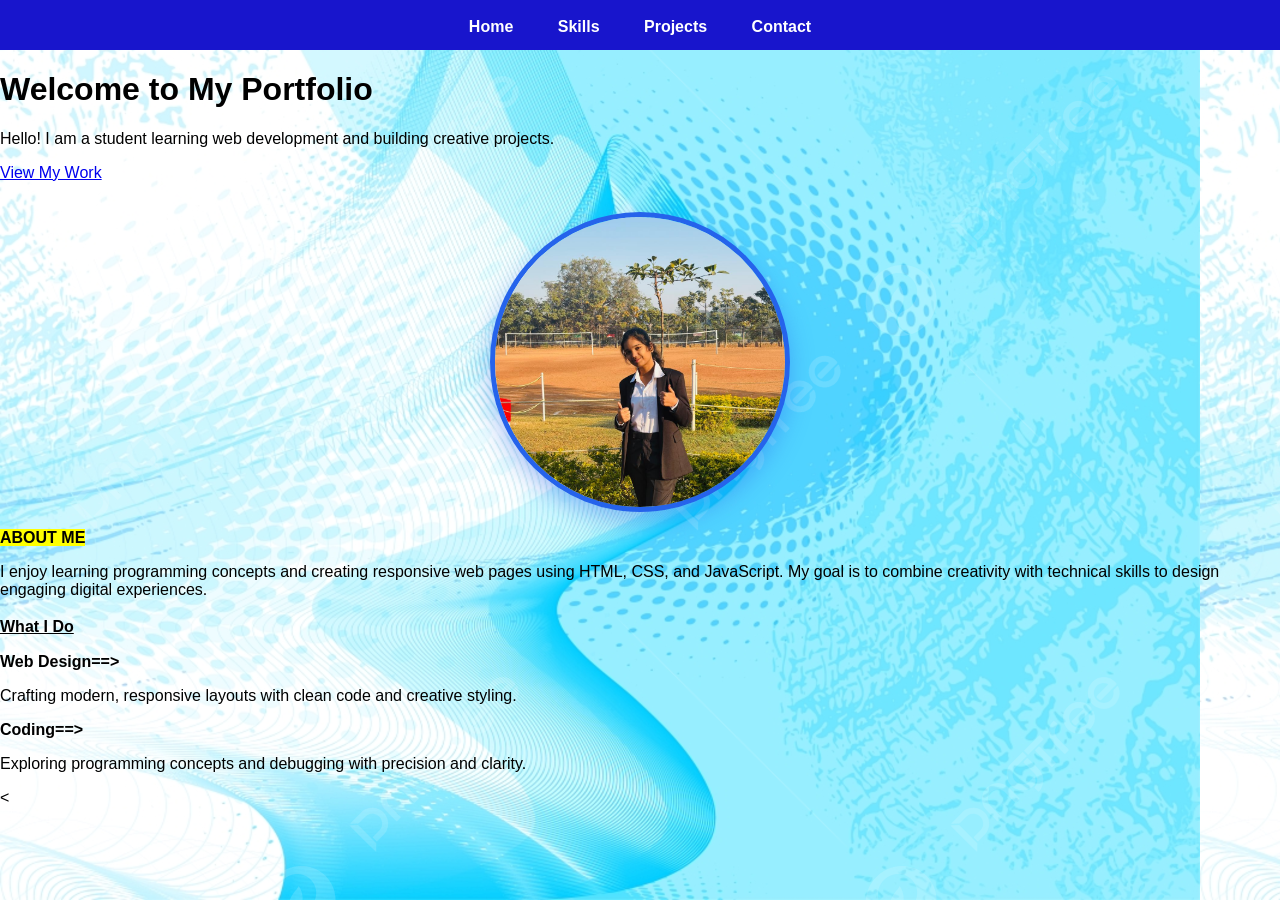
<file: index.html>
<!DOCTYPE html>
<html lang="en">
<head>
    <meta charset="UTF-8">
    <title>My Portfolio - Home</title>
    <link rel="stylesheet" href="styles.css">
</head>
<body>
<nav>
    <ul>
        <li><a href="index.html"> Home</a></li>
        <li><a href="skills.html"> Skills</a></li>
        <li><a href="projects.html"> Projects</a></li>
        <li><a href="contact.html"> Contact</a></li>
    </ul>
</nav>
<header class="hero">
    <div class="hero-content">
        <h1 style="font-size: xx-large;">Welcome to My Portfolio</h1>
        <p></p>Hello! I am a student learning web development and building creative projects.</p>
        <a href="projects.html" class="btn">View My Work</a>
    </div>
</header>
<section class="about">
    <div class="photo-container">
        <img src="niharika.jpeg" alt="My Photo">
    </div>
    <div class="about-text">
        <h2><mark><bold>ABOUT ME</bold></mark> </h2>
        <p>I enjoy learning programming concepts and creating responsive web pages using HTML, CSS, and JavaScript. My goal is to combine creativity with technical skills to design engaging digital experiences.</p>
    </div>
</section>

<section class="highlights">
    <h1 style="font-size: larger;"><u>What I Do</u></h1>
    <div class="cards">
        <div class="card">
            <h3> Web Design==></h3>
            <p>Crafting modern, responsive layouts with clean code and creative styling.</p>
        </div>
        <div class="card">
            <h3> Coding==></h3>
            <p>Exploring programming concepts and debugging with precision and clarity.</p>
        </div>
        
    </div>
</section>


<
</body>
</html>
</file>
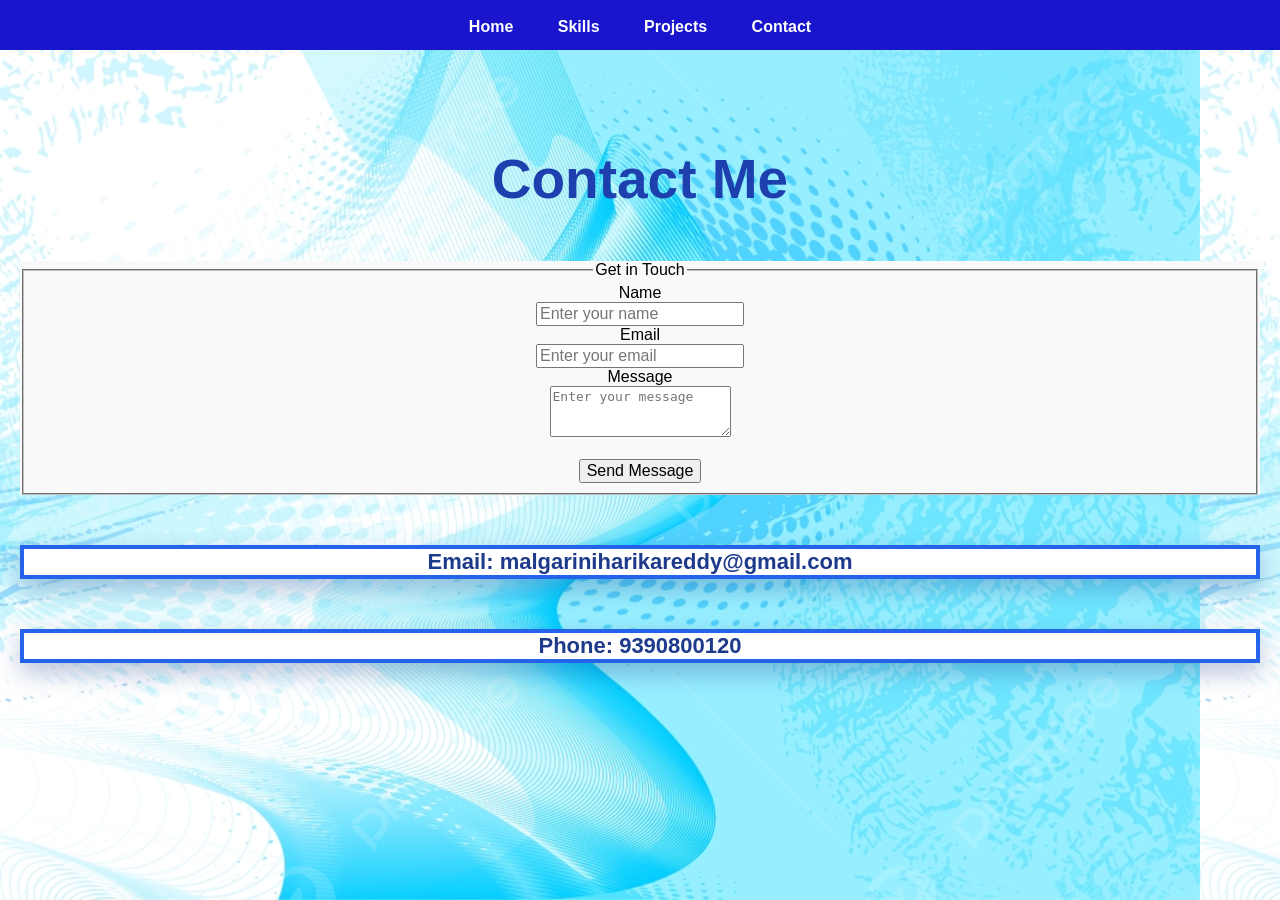
<file: contact.html>
<!DOCTYPE html>
<html>
<head>
    <title>My Portfolio - Contact</title>
    <link rel="stylesheet" href="styles.css">
</head>
<body>

<nav>
    <ul>
        <li><a href="index.html">Home</a></li>
        <li><a href="skills.html">Skills</a></li>
        <li><a href="projects.html">Projects</a></li>
        <li><a href="contact.html">Contact</a></li>
    </ul>
</nav>

<div class="container">
    <h1>Contact Me</h1>
<div class="form">
    <form class="form">
        <fieldset>
            <legend>Get in Touch</legend>
            <label>Name</label><br>
            <input type="text" placeholder="Enter your name">
        <br>
            <label>Email</label><br>
            <input type="email" placeholder="Enter your email">
        

        <br>
            <label>Message</label><br>
            <textarea rows="3" placeholder="Enter your message"></textarea>
        <br>

        <br>
            <input type="submit" value="Send Message">
        <br>
        </fieldset>
    </form>
</div>

    <p>Email: malgariniharikareddy@gmail.com</p>
    <p>Phone: 9390800120</p>
</div>




</body>
</html>
</file>
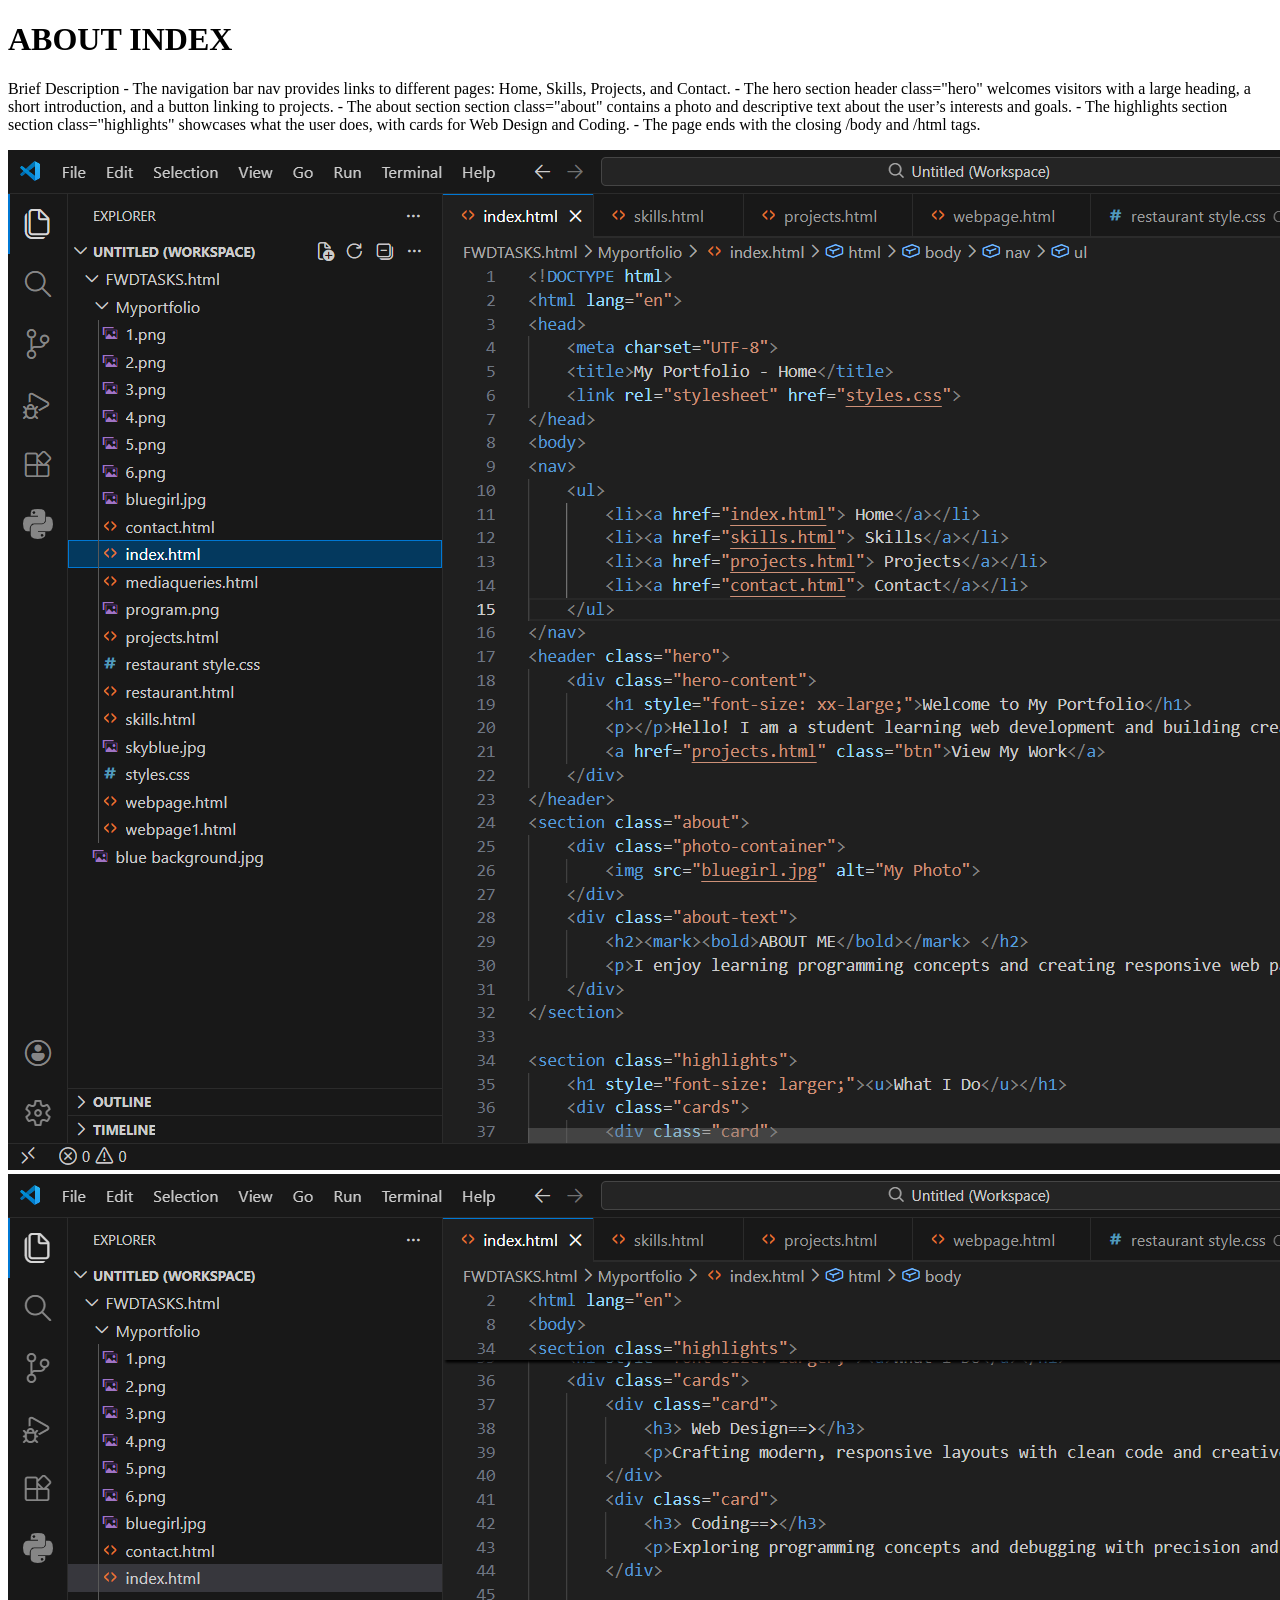
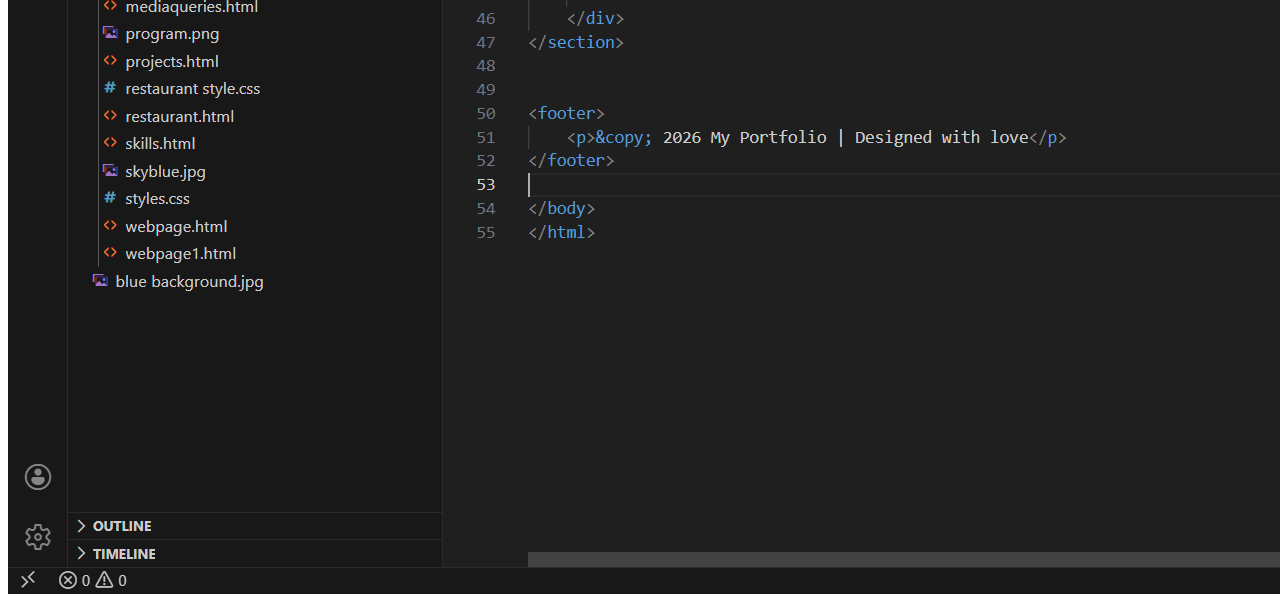
<file: index1.html>
<!DOCTYPE html>
<html>
    <h1> ABOUT INDEX</h1>
    <p> Brief Description
- The navigation bar nav provides links to different pages: Home, Skills, Projects, and Contact.
- The hero section header class="hero" welcomes visitors with a large heading, a short introduction, and a button linking to projects.
- The about section section class="about" contains a photo and descriptive text about the user’s interests and goals.
- The highlights section section class="highlights" showcases what the user does, with cards for Web Design and Coding.
- The page ends with the closing /body and /html tags.
</p>
    <img src="IN1.png">
    <img src="IN2.png">
</html>
</file>
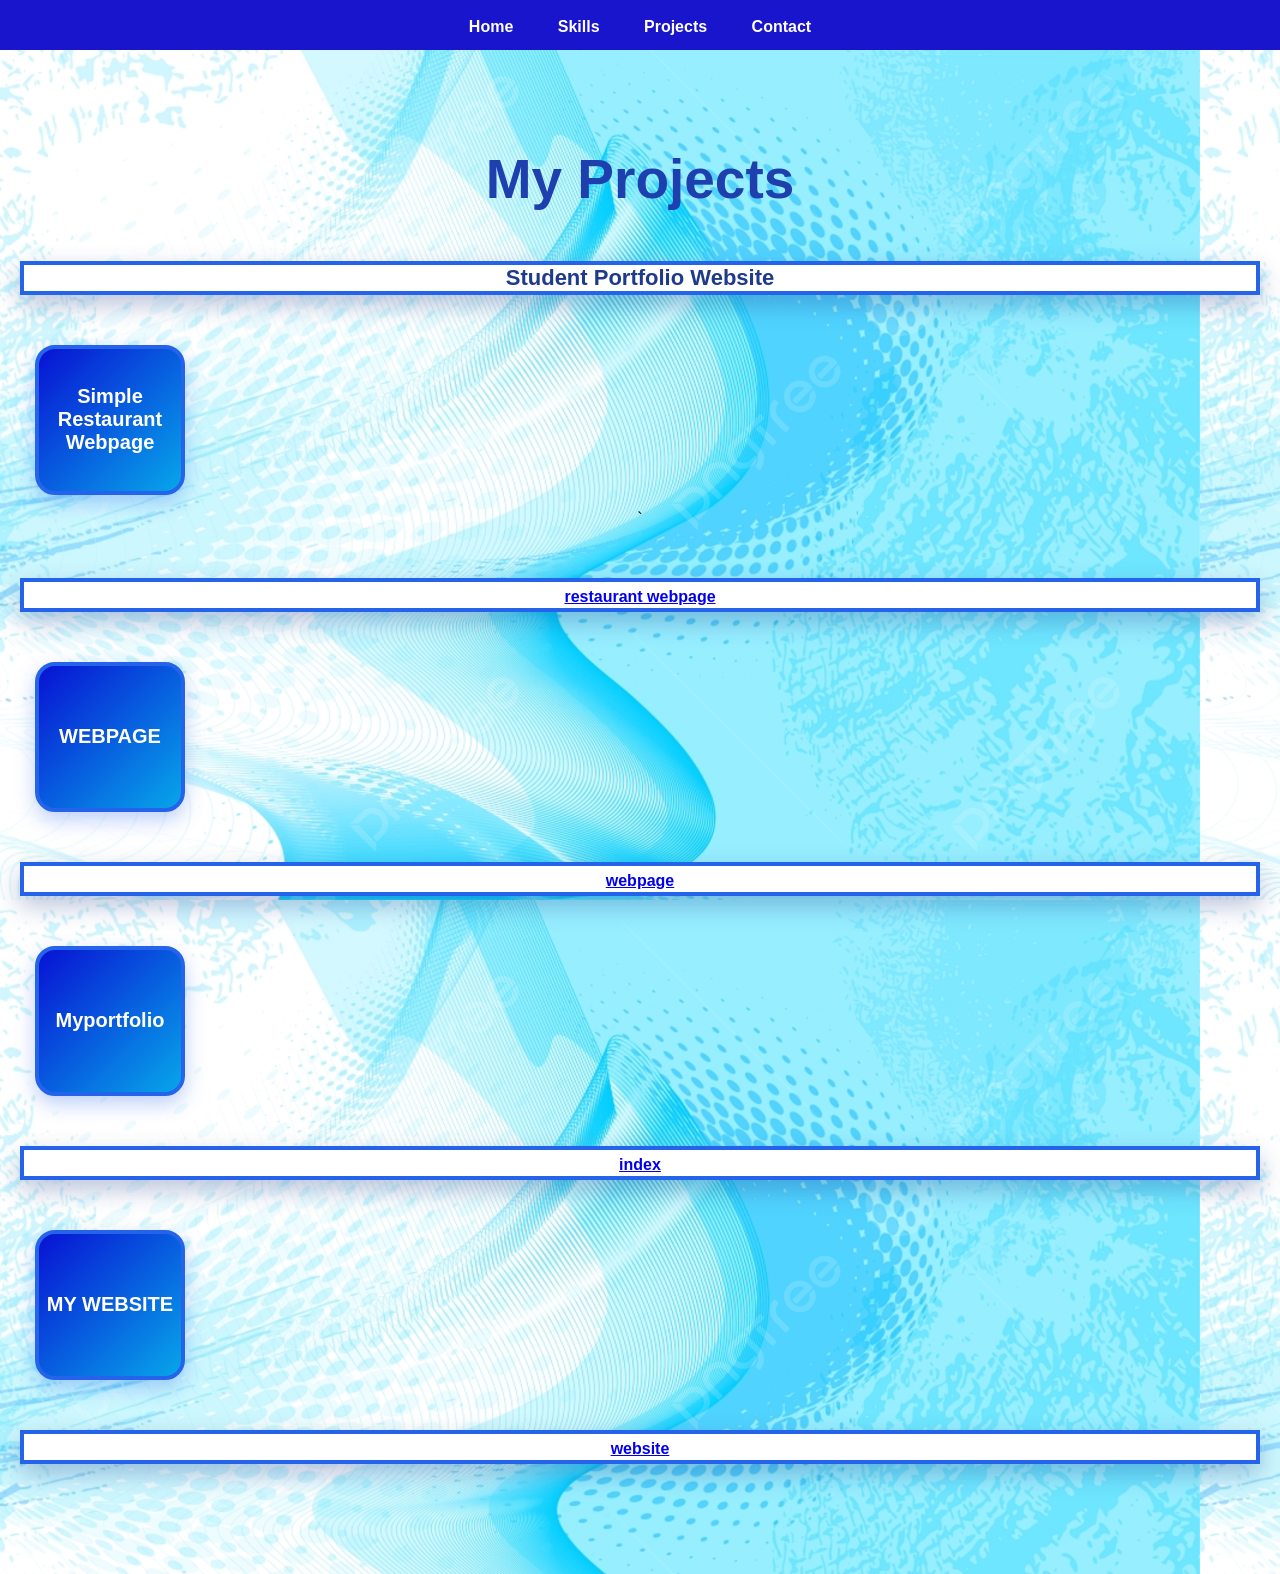
<file: projects.html>
<!DOCTYPE html>
<html>
<head>
    <title>My Portfolio - Projects</title>
    <link rel="stylesheet" href="styles.css">
</head>
<body>

<nav>
    <ul>
        <li><a href="index.html">Home</a></li>
        <li><a href="skills.html">Skills</a></li>
        <li><a href="projects.html">Projects</a></li>
        <li><a href="contact.html">Contact</a></li>
    </ul>
</nav>

<div class="container">
    <h1>My Projects</h1>
    <p class="">Student Portfolio Website</p>
    <p class="square">Simple Restaurant Webpage</p>`
    <p><a href="restaurant1.html">restaurant webpage</a></p>
    <p class="square">WEBPAGE</p>
    <p><a href="webpage1.html">webpage</a></p>
    <p class="square">Myportfolio</p>
    <p><a href="index1.html">index</a></p>
    <p class="square"> MY WEBSITE</p>
    <p><a href="website1.html">website</a></p>
</div>

</body>
</html>
</file>
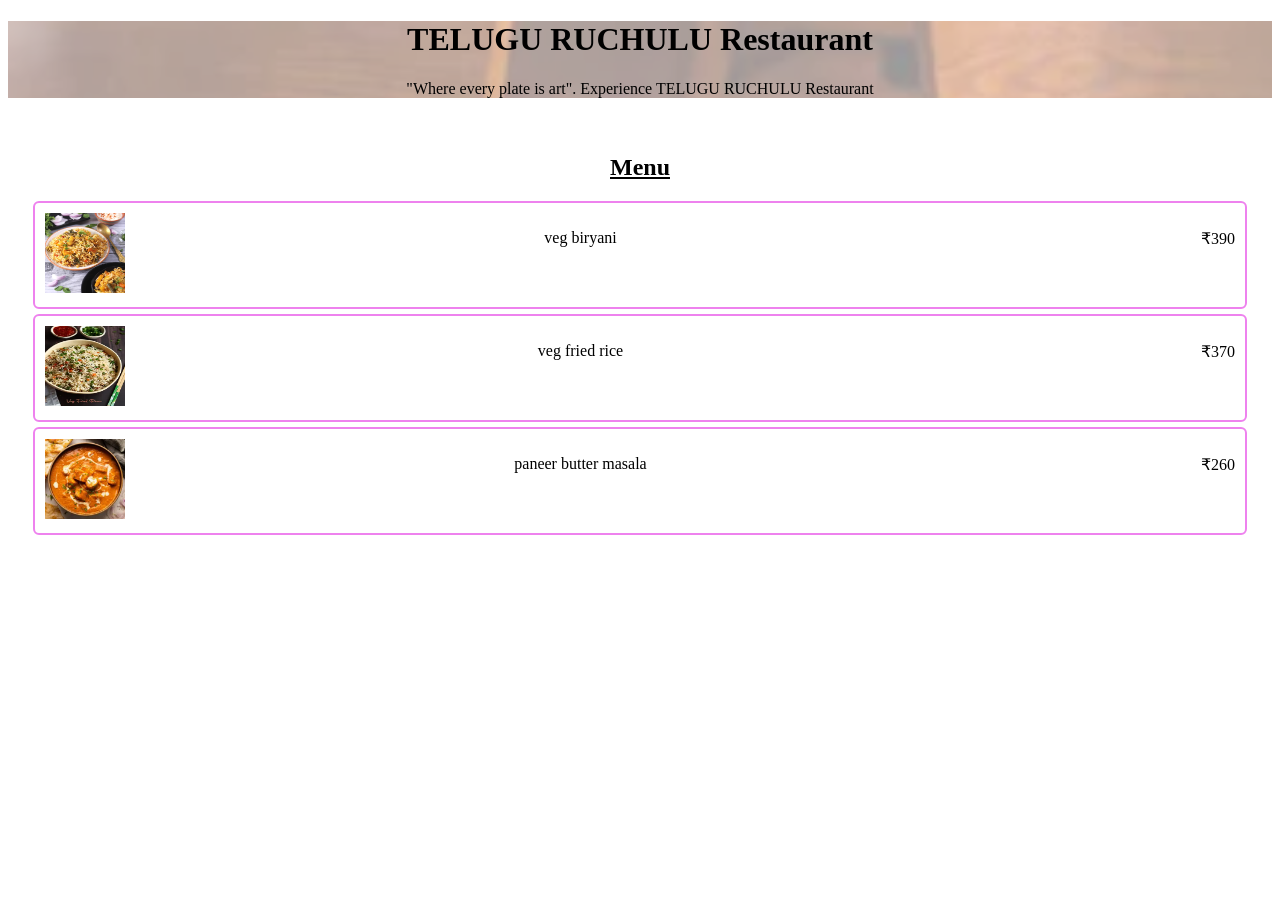
<file: restaurant.html>
<!DOCTYPE html>
<html>
    <head>
        <link rel="stylesheet" href="restaurant style.css">
        <title>My Restaurant</title>
    </head>
    <body>
        <div id="header">
            <div class="overlay">
            <h1 style="color: black;"> TELUGU RUCHULU Restaurant</h1>
            <p style="color: black;">"Where every plate is art". Experience TELUGU RUCHULU Restaurant


            </p></div>
             </div>
             <div class="section">
                <h2 style="text-align:center;" ><u>Menu</u></h2>
             <div class="content section">
                <div class="left">
                    <img src="vb1.jpg"alt="veg biryani" style="width: 80px; height: 80px;">
                </div>
                 <div class="left">
                    <p style="text-align: center;">veg biryani </p>
                </div>
                 <div class="right box">
                    <p style="text-align: right;">&#8377;390</p>
                </div>
                <div style="clear: both;"></div>

                </div>
                <div class="content section">
                <div class="left">
                    <img src="veg fried.webp"alt="veg friedrice" style="width: 80px; height: 80px;">
                </div>
                 <div class="left">
                    <p style="text-align: center;">veg fried rice</p>
                </div>
                 <div class="right box">
                    <p style="text-align: right;">&#8377;370</p>
                </div>
                <div style="clear: both;"></div>
                </div>
                <div class="content section">
                <div class="left">
                    <img src="pmasala.webp"alt="paneermasala" style="width: 80px; height: 80px;">
                </div>
                 <div class="left">
                    <p style="text-align: center;">paneer butter masala</p>
                </div>
                 <div class="right box">
                    <p style="text-align: right;">&#8377;260</p>
                </div>
                <div style="clear: both;"></div>
                </div>
             </div>
    </body>
</html>
</file>
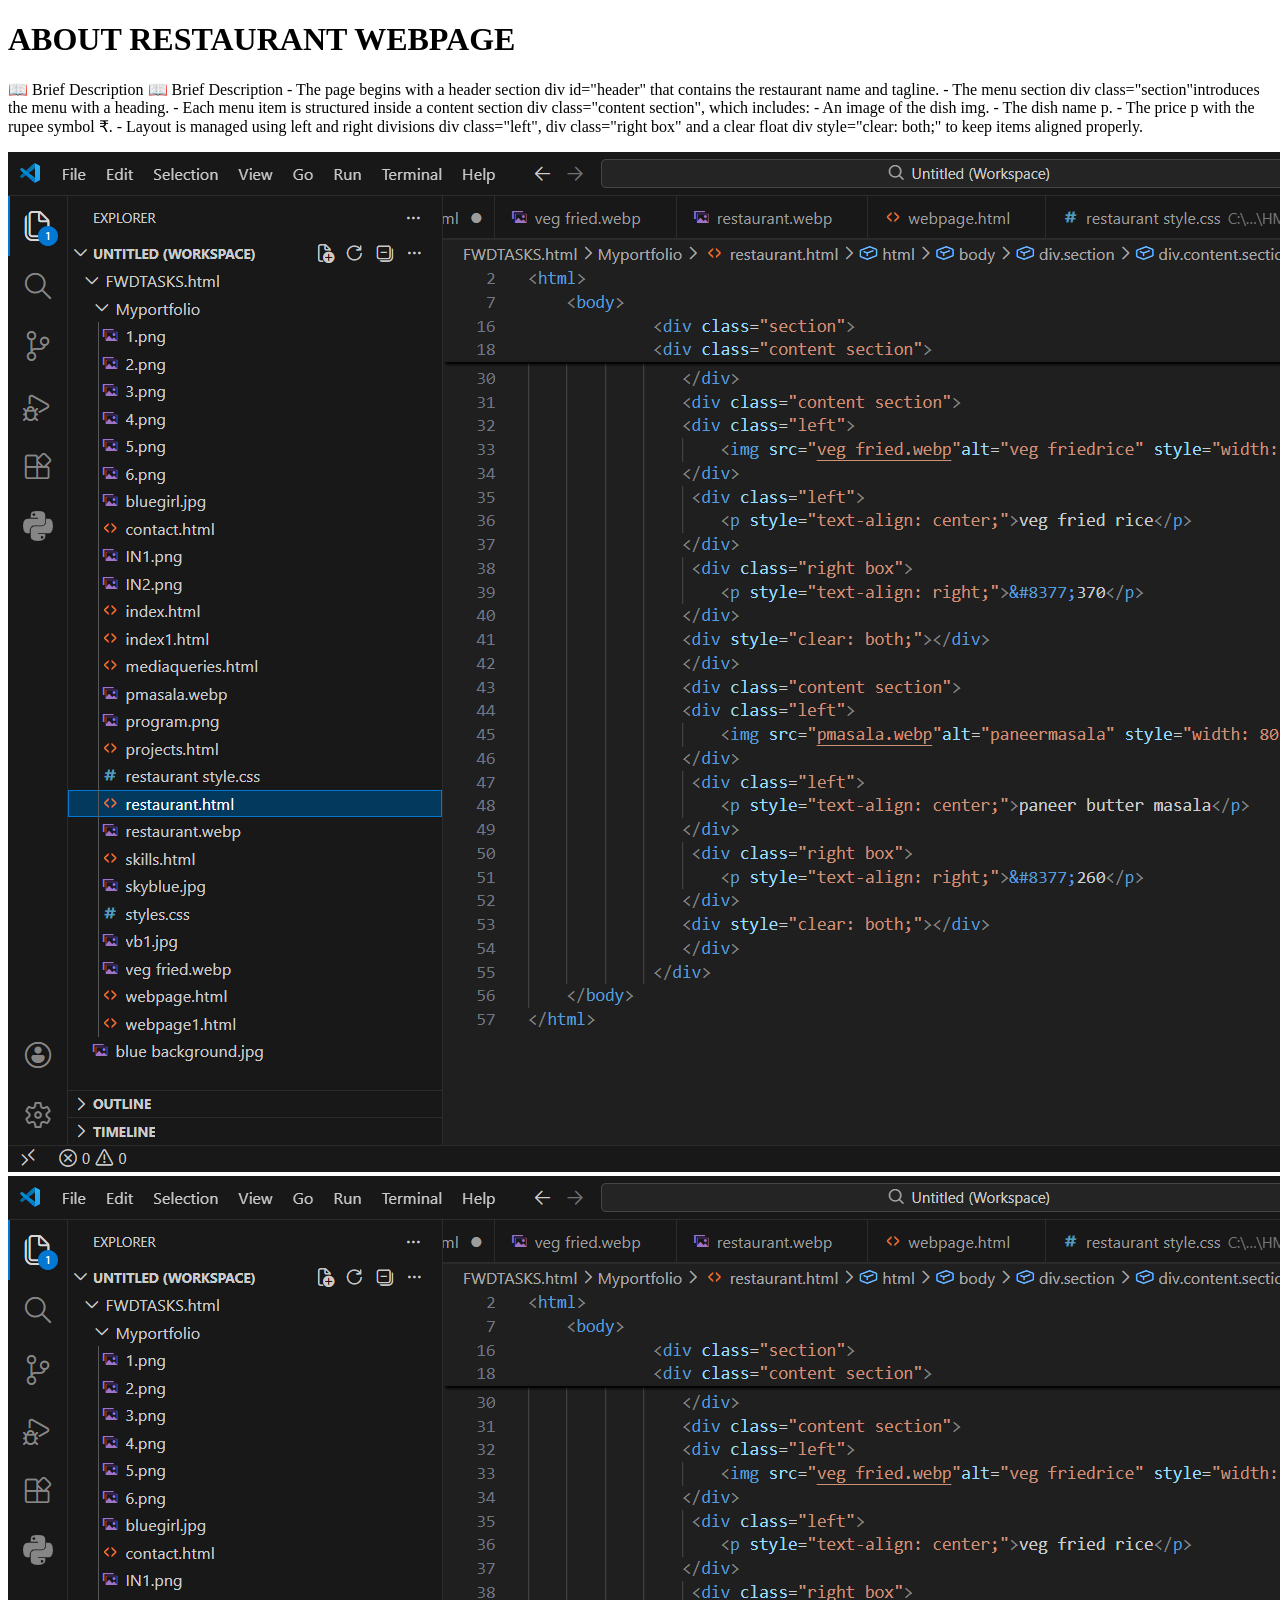
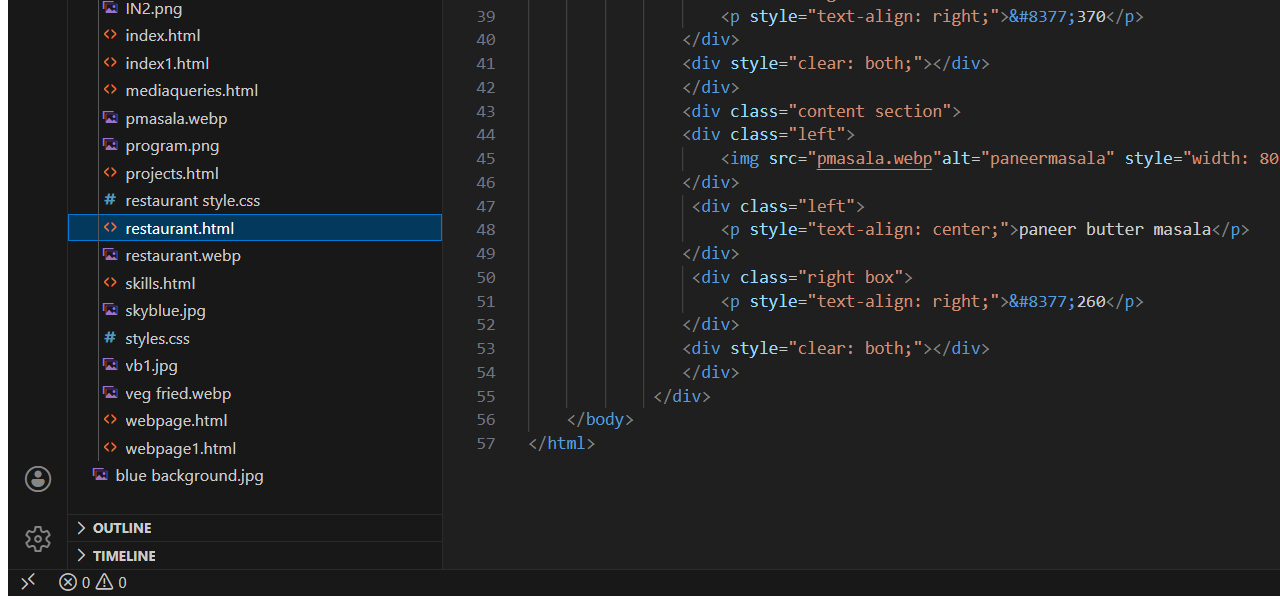
<file: restaurant1.html>
<!DOCTYPE html>
<html>
    <h1> ABOUT RESTAURANT WEBPAGE</h1>
    <p> 📖 Brief Description
📖 Brief Description
- The page begins with a header section div id="header" that contains the restaurant name and tagline.
- The menu section div class="section"introduces the menu with a heading.
- Each menu item is structured inside a content section div class="content section", which includes:
- An image of the dish img.
- The dish name p.
- The price p with the rupee symbol &#8377;.
- Layout is managed using left and right divisions div class="left", div class="right box" and a clear float div style="clear: both;" to keep items aligned properly.

</p>
    <img src="res1.png">
    <img src="res2.png">
</html>
</file>
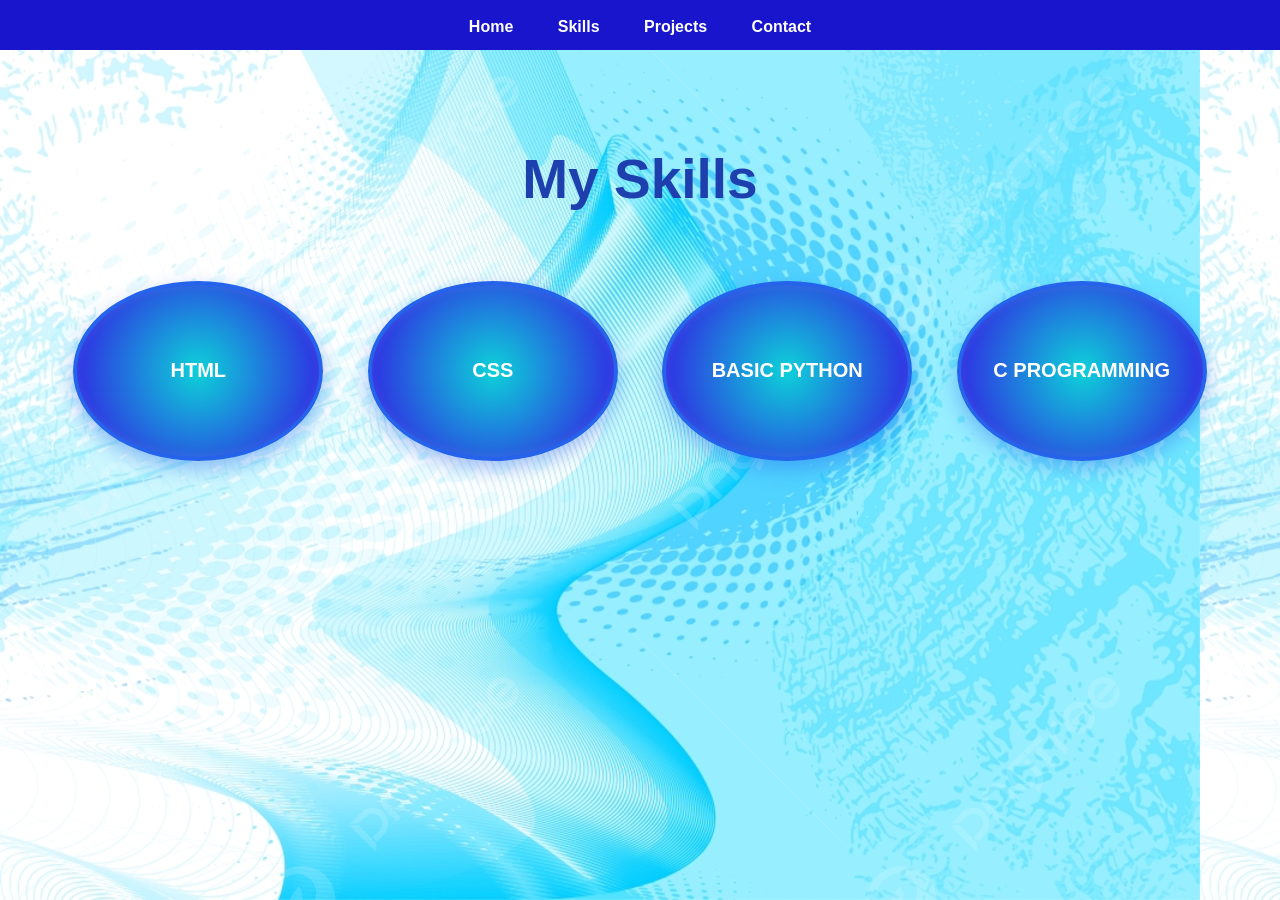
<file: skills.html>
<!DOCTYPE html>
<html>
<head>
    <title>My Portfolio - Skills</title>
    <link rel="stylesheet" href="styles.css">
</head>
<body>

<nav>
    <ul>
        <li><a href="index.html">Home</a></li>
        <li><a href="skills.html">Skills</a></li>
        <li><a href="projects.html">Projects</a></li>
        <li><a href="contact.html">Contact</a></li>
    </ul>
</nav>

<div class="container">
    <h1>My Skills</h1>
    <p class="circle">HTML </p>
    <p class="circle">CSS</p>
    <p class="circle">BASIC PYTHON</p>
    <p class="circle">C PROGRAMMING</p>
</div>




</body>
</html>
</file>
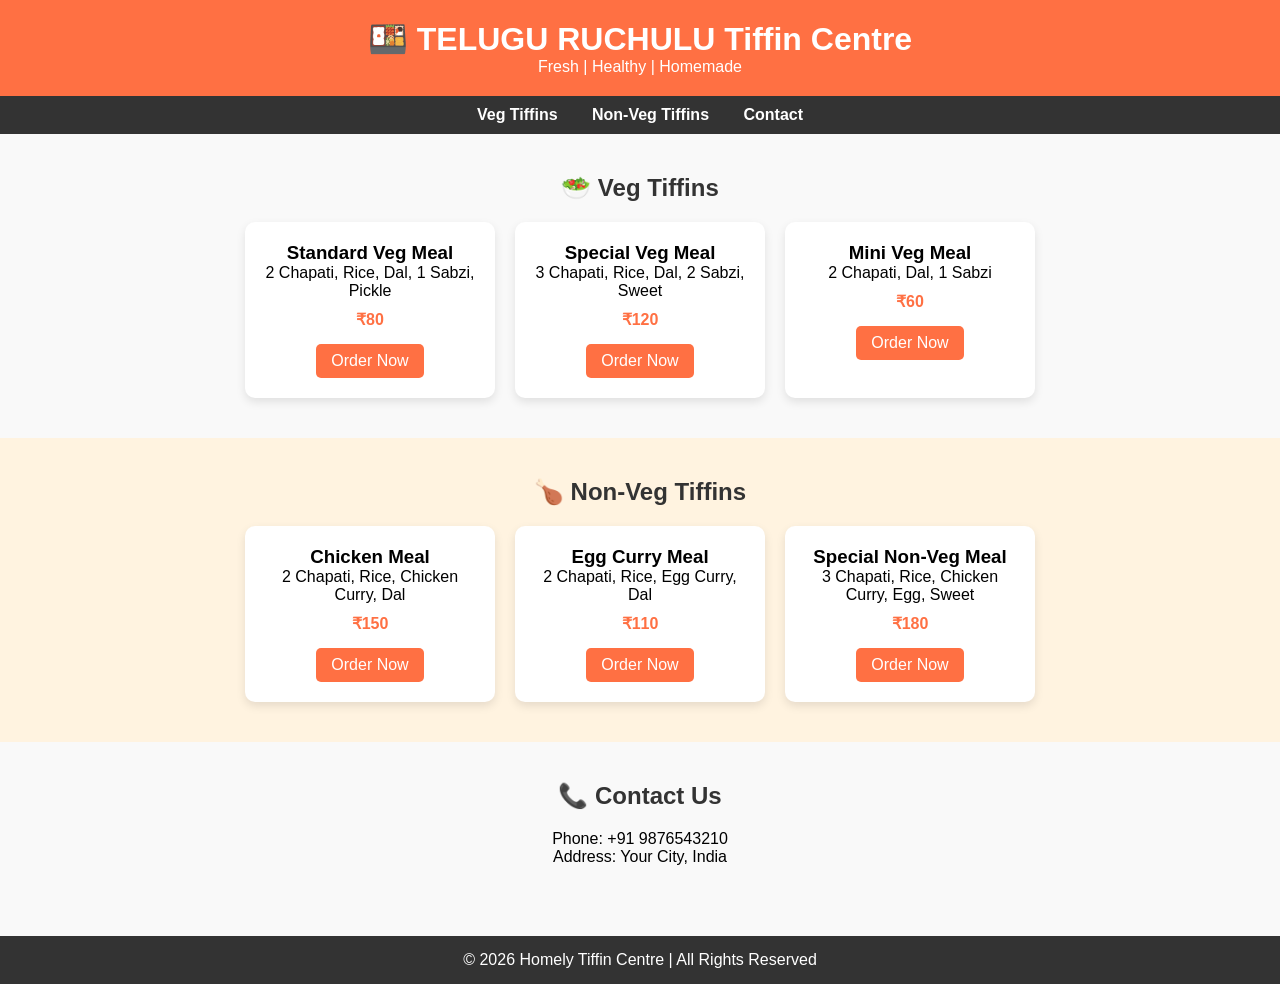
<file: webpage.html>
<!DOCTYPE html>
<html lang="en">
<head>
    <meta charset="UTF-8">
    <title>MANA TELUGU RUCHULU TIFFIN CENTRE</title>
    <meta name="viewport" content="width=device-width, initial-scale=1.0">
    <style>
        * {
            margin: 0;
            padding: 0;
            box-sizing: border-box;
            font-family: Arial, sans-serif;
        }

        body {
            background-color: #f9f9f9;
        }

        header {
            background-color: #ff7043;
            color: white;
            padding: 20px;
            text-align: center;
        }

        nav {
            background-color: #333;
            padding: 10px;
            text-align: center;
        }

        nav a {
            color: white;
            margin: 0 15px;
            text-decoration: none;
            font-weight: bold;
        }

        nav a:hover {
            color: #ff7043;
        }

        .section {
            padding: 40px 20px;
            text-align: center;
        }

        .section h2 {
            margin-bottom: 20px;
            color: #333;
        }

        .menu-container {
            display: flex;
            flex-wrap: wrap;
            justify-content: center;
            gap: 20px;
        }

        .menu-card {
            background: white;
            width: 250px;
            padding: 20px;
            border-radius: 10px;
            box-shadow: 0 4px 10px rgba(0,0,0,0.1);
            transition: 0.3s;
        }

        .menu-card:hover {
            transform: scale(1.05);
        }

        .price {
            color: #ff7043;
            font-weight: bold;
            margin-top: 10px;
        }

        footer {
            background-color: #333;
            color: white;
            text-align: center;
            padding: 15px;
            margin-top: 30px;
        }

        .btn {
            display: inline-block;
            margin-top: 15px;
            padding: 8px 15px;
            background-color: #ff7043;
            color: white;
            text-decoration: none;
            border-radius: 5px;
        }

        .btn:hover {
            background-color: #e64a19;
        }
    </style>
</head>
<body>

<header>
    <h1>🍱 TELUGU RUCHULU Tiffin Centre</h1>
    <p>Fresh | Healthy | Homemade</p>
</header>

<nav>
    <a href="#veg">Veg Tiffins</a>
    <a href="#nonveg">Non-Veg Tiffins</a>
    <a href="#contact">Contact</a>
</nav>

<section class="section" id="veg">
    <h2>🥗 Veg Tiffins</h2>
    <div class="menu-container">
        <div class="menu-card">
            <h3>Standard Veg Meal</h3>
            <p>2 Chapati, Rice, Dal, 1 Sabzi, Pickle</p>
            <div class="price">₹80</div>
            <a href="#" class="btn">Order Now</a>
        </div>

        <div class="menu-card">
            <h3>Special Veg Meal</h3>
            <p>3 Chapati, Rice, Dal, 2 Sabzi, Sweet</p>
            <div class="price">₹120</div>
            <a href="#" class="btn">Order Now</a>
        </div>

        <div class="menu-card">
            <h3>Mini Veg Meal</h3>
            <p>2 Chapati, Dal, 1 Sabzi</p>
            <div class="price">₹60</div>
            <a href="#" class="btn">Order Now</a>
        </div>
    </div>
</section>

<section class="section" id="nonveg" style="background-color:#fff3e0;">
    <h2>🍗 Non-Veg Tiffins</h2>
    <div class="menu-container">
        <div class="menu-card">
            <h3>Chicken Meal</h3>
            <p>2 Chapati, Rice, Chicken Curry, Dal</p>
            <div class="price">₹150</div>
            <a href="#" class="btn">Order Now</a>
        </div>

        <div class="menu-card">
            <h3>Egg Curry Meal</h3>
            <p>2 Chapati, Rice, Egg Curry, Dal</p>
            <div class="price">₹110</div>
            <a href="#" class="btn">Order Now</a>
        </div>

        <div class="menu-card">
            <h3>Special Non-Veg Meal</h3>
            <p>3 Chapati, Rice, Chicken Curry, Egg, Sweet</p>
            <div class="price">₹180</div>
            <a href="#" class="btn">Order Now</a>
        </div>
    </div>
</section>

<section class="section" id="contact">
    <h2>📞 Contact Us</h2>
    <p>Phone: +91 9876543210</p>
    <p>Address: Your City, India</p>
</section>

<footer>
    <p>© 2026 Homely Tiffin Centre | All Rights Reserved</p>
</footer>

</body>
</html>
</file>
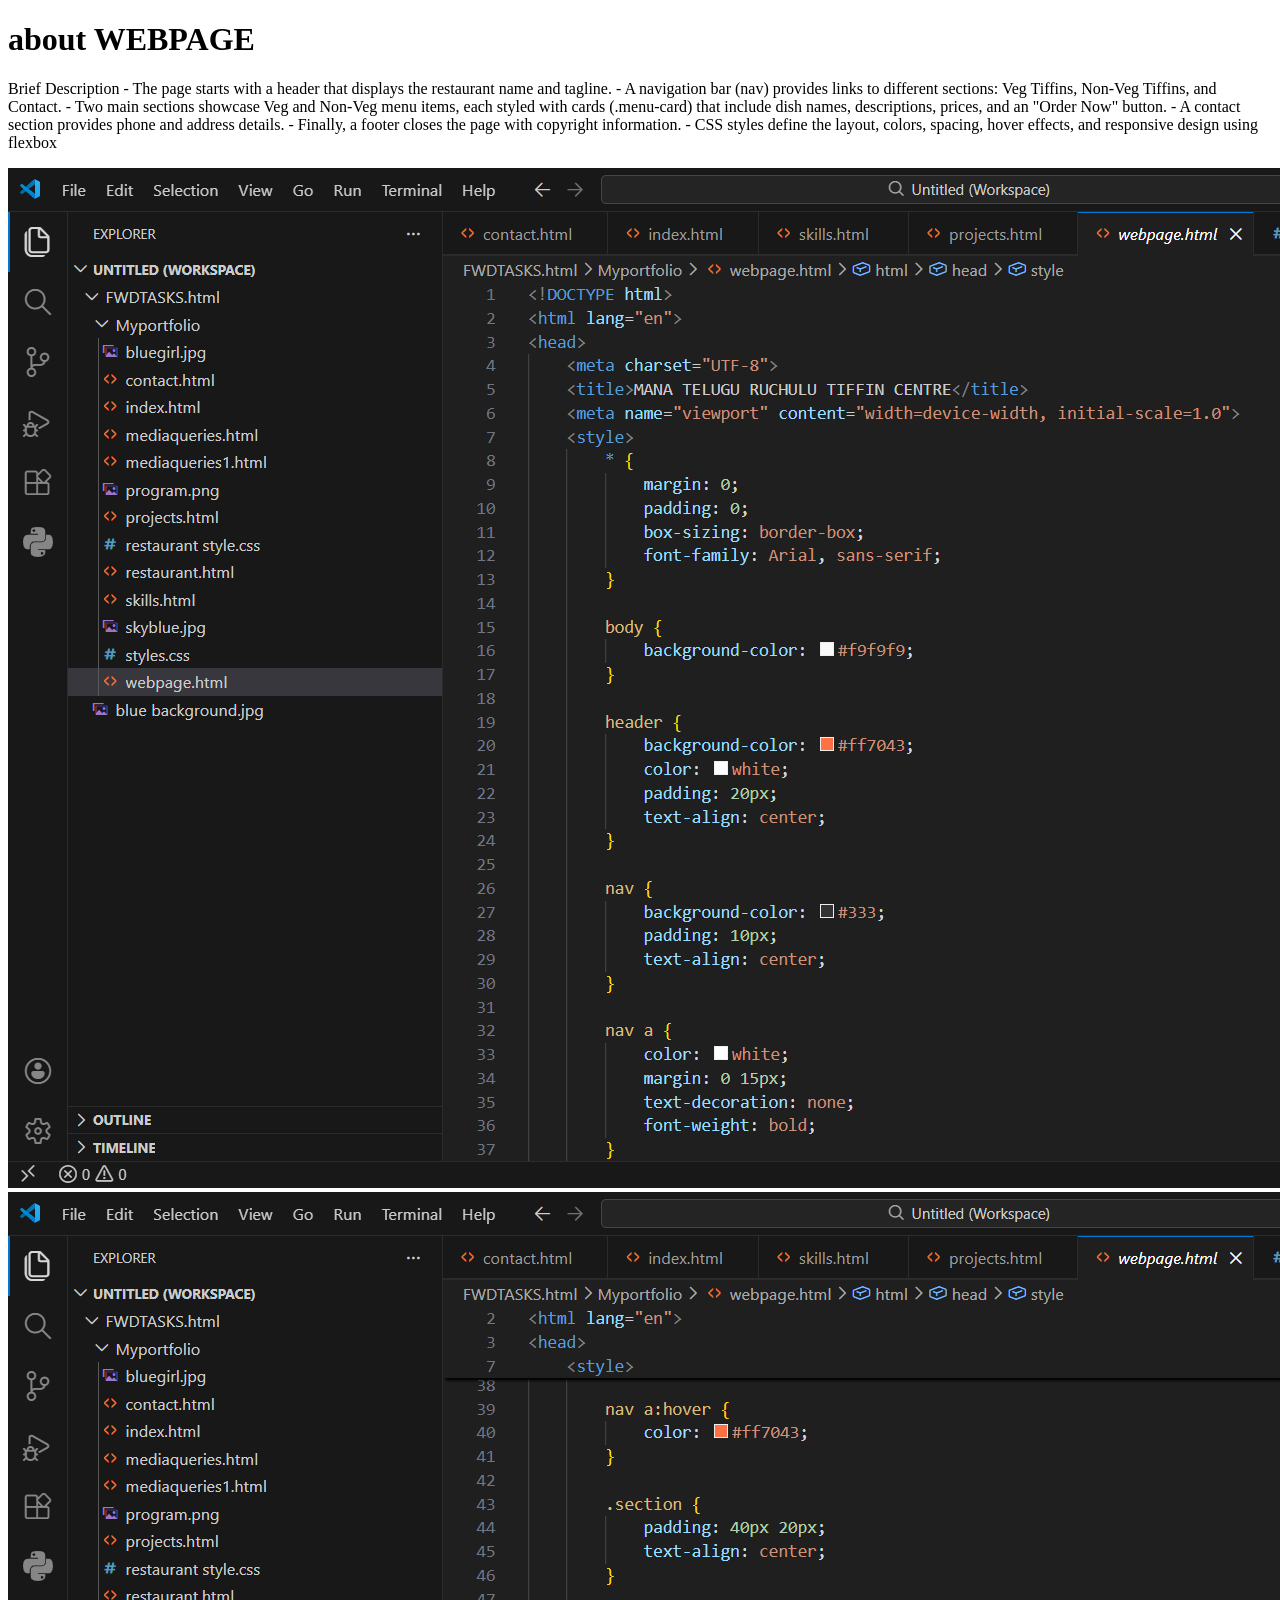
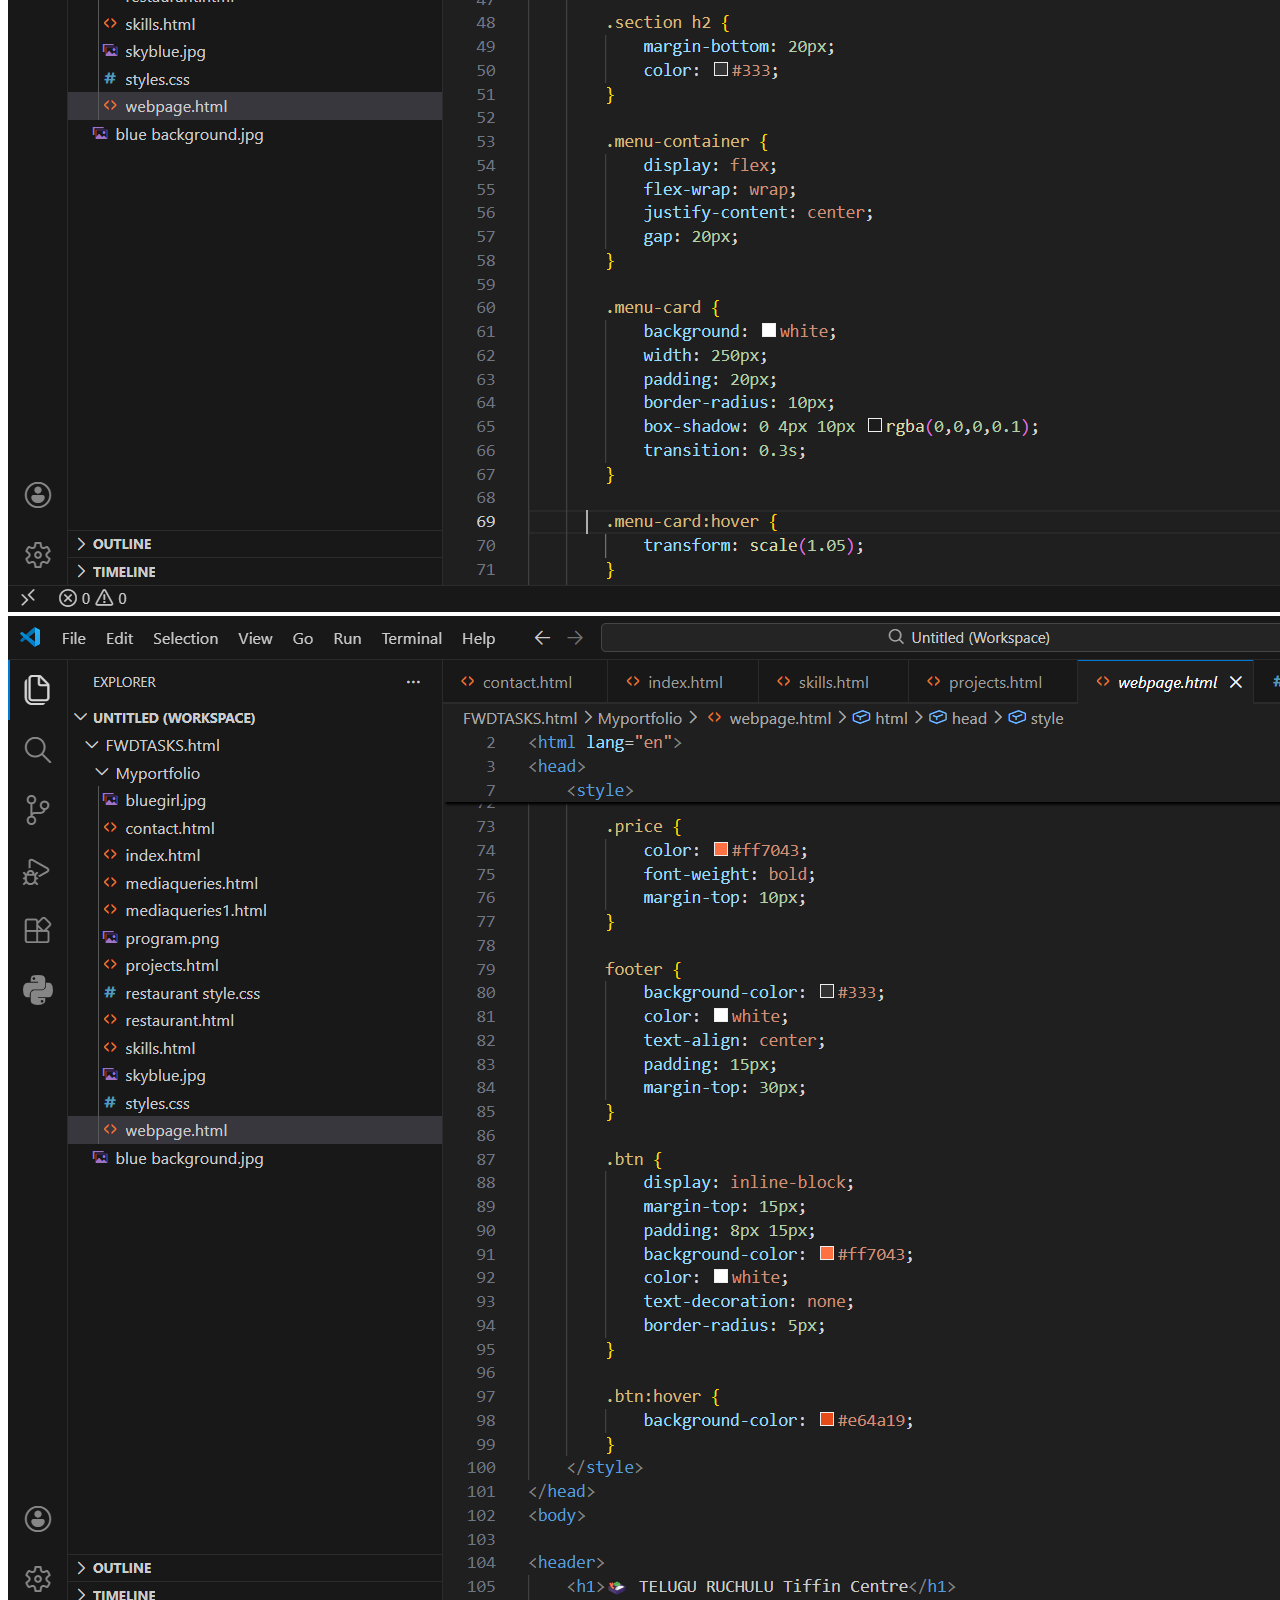
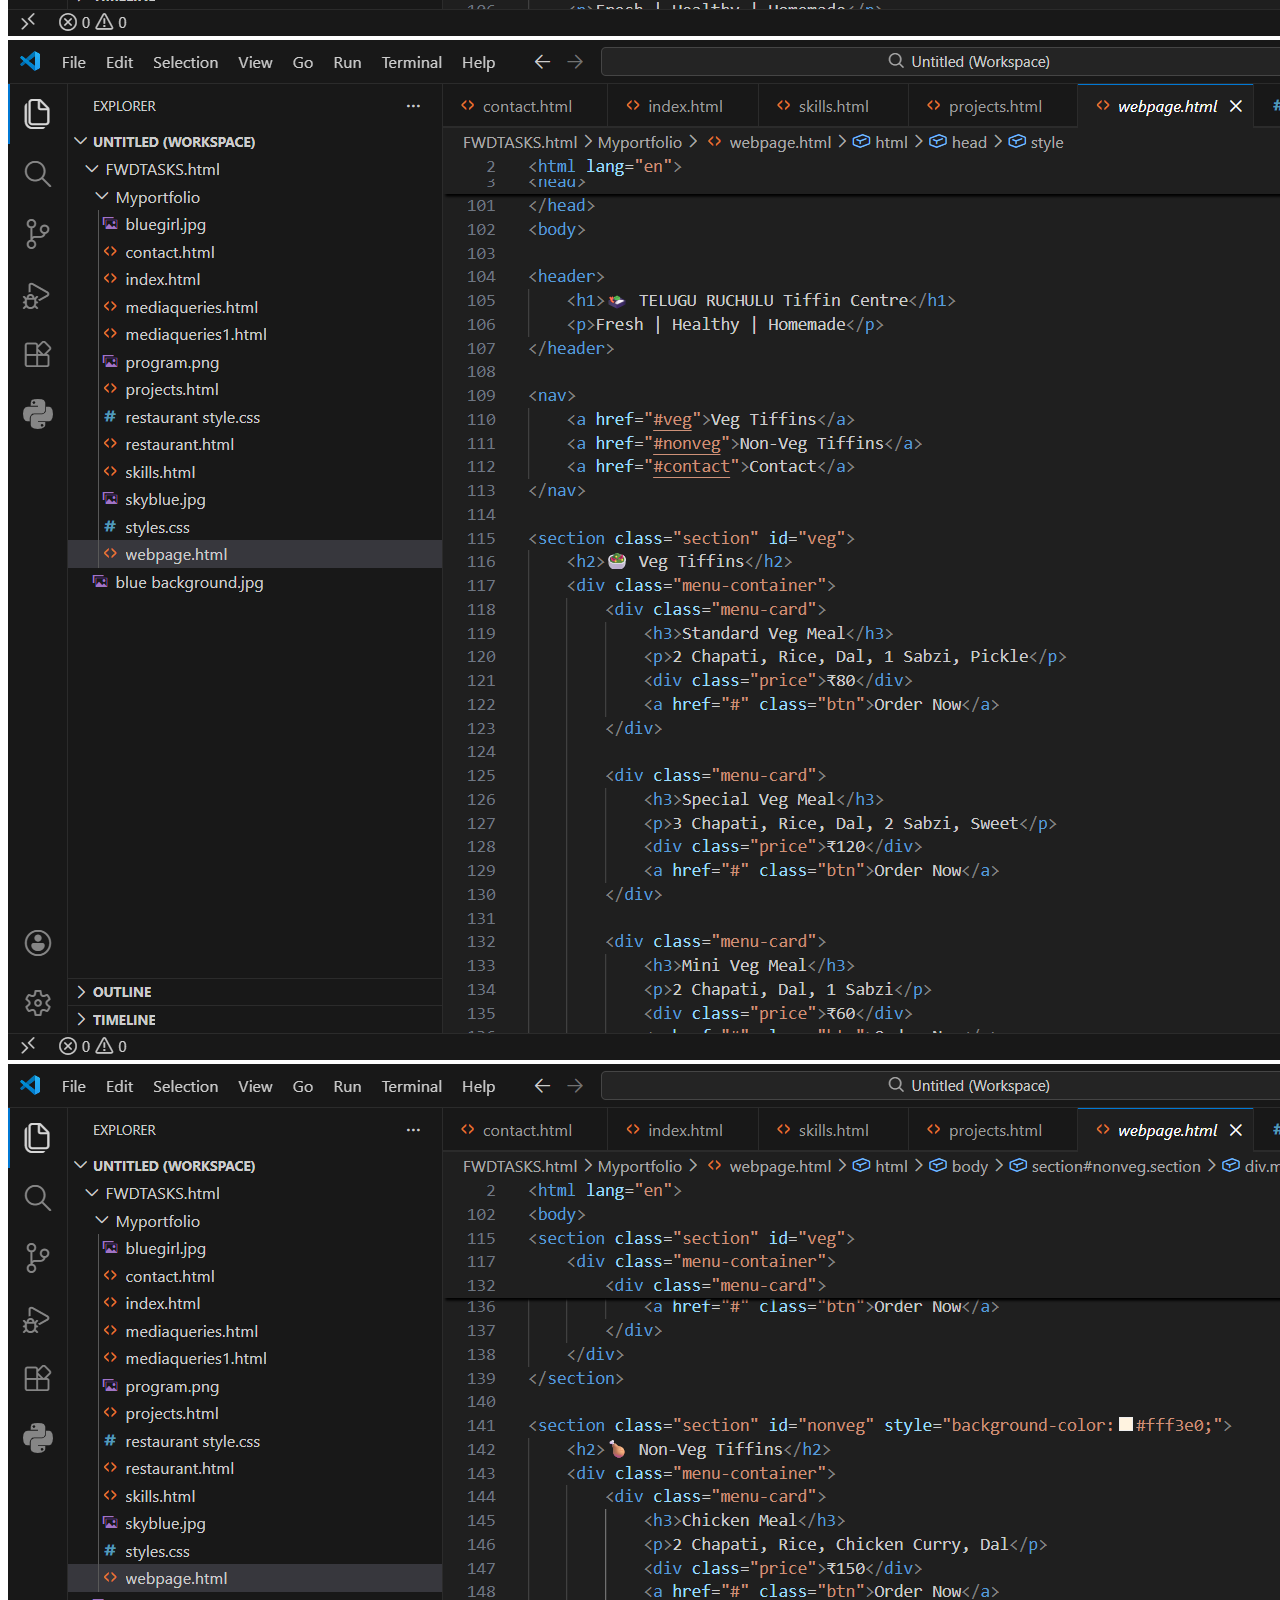
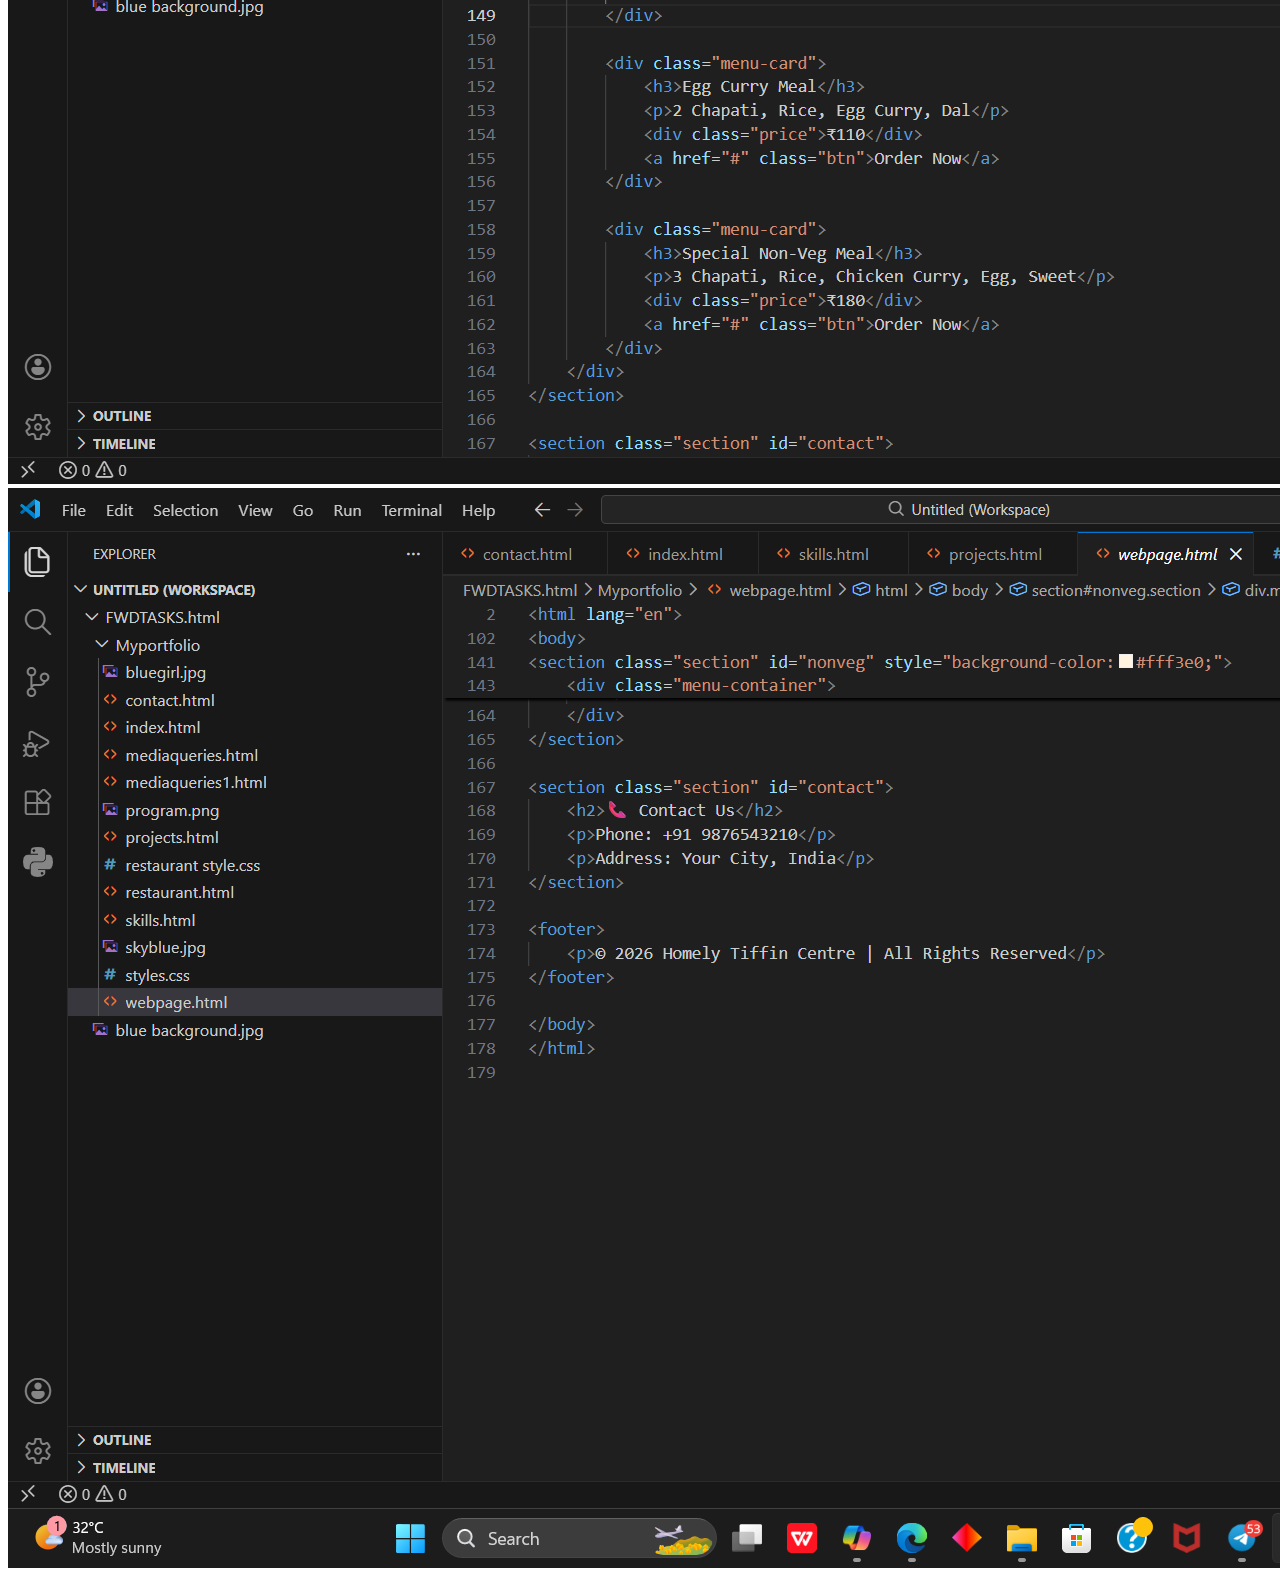
<file: webpage1.html>
<!DOCTYPE html>
<html>
<header>
   <h1> about WEBPAGE</h1>
    </header>
    <p> Brief Description
- The page starts with a header that displays the restaurant name and tagline.
- A navigation bar (nav) provides links to different sections: Veg Tiffins, Non-Veg Tiffins, and Contact.
- Two main sections showcase Veg and Non-Veg menu items, each styled with cards (.menu-card) that include dish names, descriptions, prices, and an "Order Now" button.
- A contact section provides phone and address details.
- Finally, a footer closes the page with copyright information.
- CSS styles define the layout, colors, spacing, hover effects, and responsive design using flexbox
    </p>
<img src="1.png">
<img src="2.png"><img src="3.png"><img src="4.png"><img src="5.png"><img src="6.png">
</html>
</file>
<file: styles.css>
* {
    font-size: medium;
    box-sizing: border-box;
}

body {
    margin: 0;
    font-family: Arial, sans-serif;
    background: linear-gradient(135deg, #8ac3dd, #bfdbfe);
background-image: url(skyblue.jpg);

}



nav {
    background-color: #1815cc;
    height: 50px;
    display: flex;
    align-items: center;
    justify-content: center;
}

nav ul {
    list-style: none;
    margin: 0;
    padding: 0;
}

nav ul li {
    display: inline;
    margin: 0 20px;
    font-size: 22px;
}

nav ul li a {
    color: #ffffff;
    text-decoration: none;
    font-weight: bold;
    transition: 50s;
}

nav ul li a:hover {
    color: #93c5fd;
}



.container {
    padding: 60px 20px;
    text-align: center;
    border-radius: 20px;
}


.container h1 {
    color: #1e40af;
    font-size: 55px;
    margin-bottom: 50px;
}



.container p {
    display: block;
    
    width: auto;
    height: auto;
    margin: 50px 0;
    border-radius: 0;
    background: white;
    color: #1e3a8a;
    font-size: 22px;
    font-weight: bold;
    text-align: center;
    box-shadow: 0 10px 25px rgba(30, 58, 138, 0.3);
    border: 4px solid #2563eb;
    
}


.container p.circle {

    width: 250px;   
    height: 180px;
    border-radius: 50%;      
background: radial-gradient(circle at 50% 50%, #0dd1d8, #360fe4);
    color: white;
    display: inline-flex;
    justify-content: center;
    align-items: center;
    font-size: 20px;
    font-weight: bold;
    text-align: center;
    margin: 20px;
    box-shadow: 0 8px 20px rgba(37, 99, 235, 0.4), 
                0 0 10px rgba(255, 255, 255, 0.1) inset;
}
.container p.circle:hover {
    transform: scale(1.1);
    background: radial-gradient(circle at 50% 50%, #22d3ee, #1d4ed8);
    cursor: pointer;
}



.container p.square {
    width: 150px;           
    height: 150px;           
    border-radius: 20px;    
    background: linear-gradient(135deg, #0812d3, #07a6ea);
    color: white;
    display: flex;             /* flex inside each square */
    justify-content: center;
    align-items: center;
    font-size: 20px;
    font-weight: bold;
    text-align: center;
    margin: 15px;
    box-shadow: 0 8px 20px rgba(37, 99, 235, 0.3);
}
.container p.square:hover {
    transform: rotate(5deg) scale(1.1);
    background: linear-gradient(135deg, #2563eb, #38bdf8);
    cursor: pointer;
}



.form {
    display: block;
    margin: 20px auto;
    background-color: #f9f9f9;
    font-size: 18px;
}



footer {
    background-color: #1e40af;
    color: #ffffff;
    text-align: center;
    padding: 15px;
    position: fixed;
    bottom: 0;
    width: 100%;
}

footer p {
    margin: 0;
    color: #e0f2fe;
    font-size: 18px;
}



.photo-container {
    margin-top: 30px;
    text-align: center;
}

.photo-container img {
    width: 300px;
    height: 300px;
    border-radius: 50%;
    object-fit: cover;
    border: 5px solid #2563eb;
    box-shadow: 0 10px 25px rgba(37, 99, 235, 0.4);
}
</file>
<file: restaurant style.css>
#header
 {
            background-image:url('restaurant.webp') ;
            background-size: cover;
            background-repeat: no-repeat;
            background-position: center;
            background-attachment: fixed;
            margin:0px ;
            padding:0px;
            border:2px blue ;
            .overlay{
                background-color: rgb(255,255,255,0.6);/* white with transperancy*/
                color: blue;
                padding: 0px;
                margin: 0px;
                text-align: center;
            }
            
        }
        .section{
                background-color: white;
                padding: 20px;
                margin-bottom: 35px;
                border-radius: 6px;
            }
            .content{
                border: 2px solid violet;
                margin: 5px;
                padding: 10px;
                overflow:auto;
            }
            .left{
                float: left;
                width: 30%;
            }
            .right{
                float: right;
                width: 30%;
                padding-right: 0px;
                margin-right: 0px;
            }
            p.box{
                margin-right: 0px;
                padding-right: 0px;
            }
</file>
